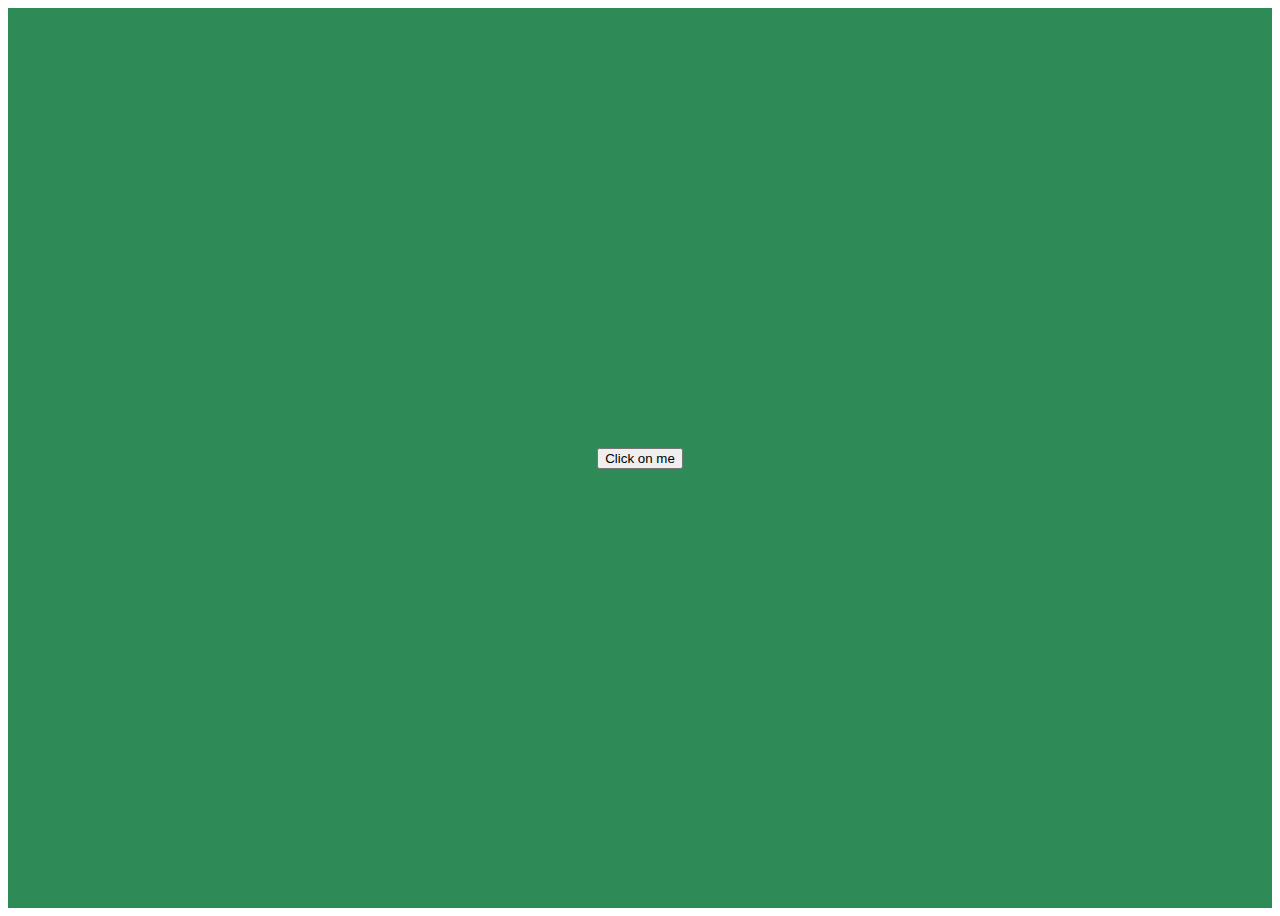
<file: day1/index.html>
<!DOCTYPE html>
<html lang="en">
  <head>
    <meta charset="UTF-8" />
    <meta name="viewport" content="width=device-width, initial-scale=1.0" />
    <title>Change color</title>
    <link rel="stylesheet" href="./index.css" />
  </head>
  <body>
    <div class="container" id="container">
      <button id="boton">Click on me</button>
    </div>
    <script>
      const boton = document.getElementById("boton");
      const colores = [
        "green",
        "blue",
        "yellow",
        "red",
        "seagreen",
        "pink",
        "tail",
      ];
      const contenedor = document.getElementById("container");

      boton.addEventListener("click", changeColor);

      function changeColor() {
        const color = parseInt(Math.random() * colores.length);
        contenedor.style.background = colores[color];

        //Asi funciona math random
        const luis = parseInt(Math.random() * (0, 10));
        console.log(luis);
      }
    </script>
  </body>
</html>
</file>
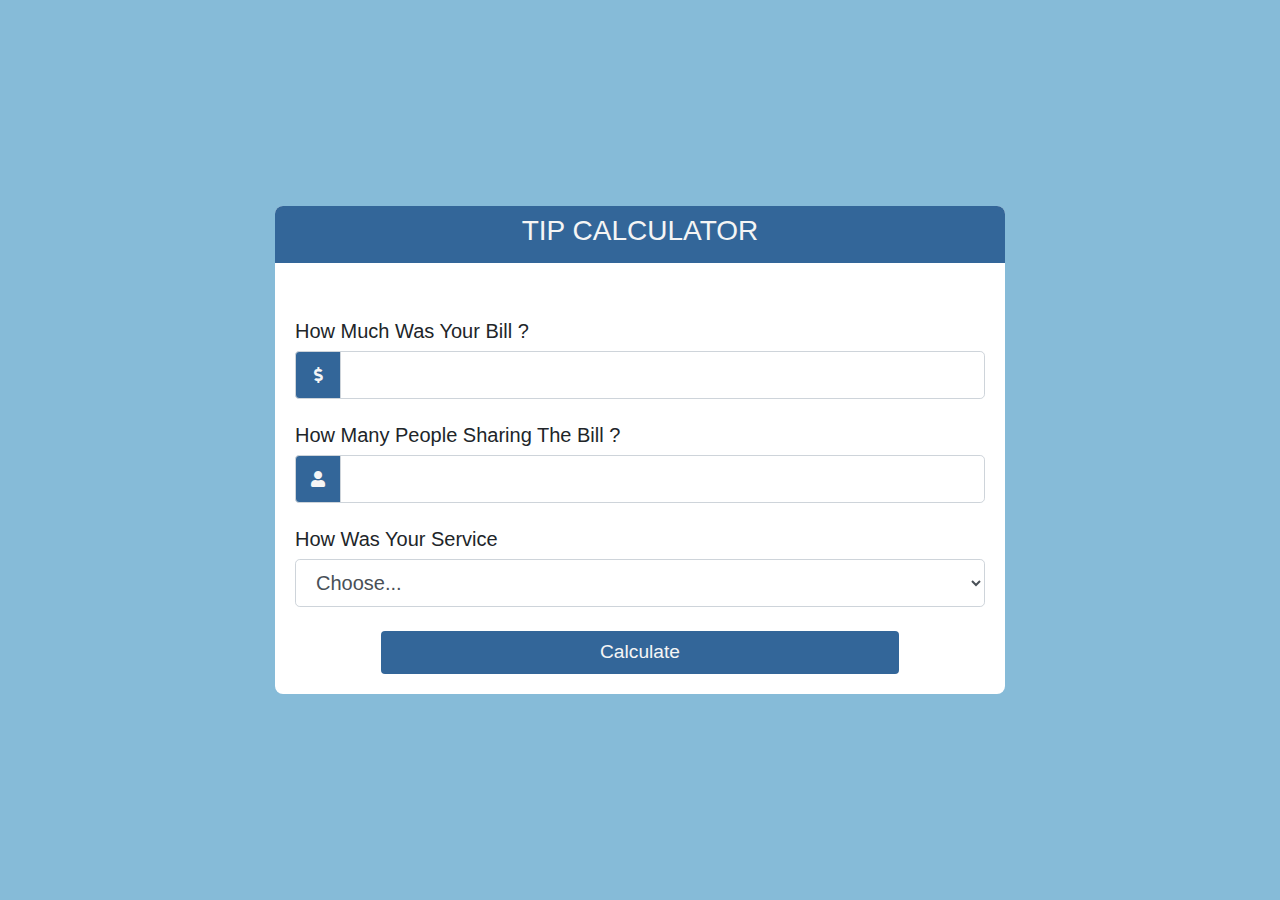
<file: day10/Tip-Form-JavaScript-Project-master/index.html>
<!DOCTYPE html>
<html lang="en">

<head>
 <meta charset="UTF-8">
 <meta name="viewport" content="width=device-width, initial-scale=1.0">
 <meta http-equiv="X-UA-Compatible" content="ie=edge">
 <!-- bootstrap css -->
 <link rel="stylesheet" href="./css/bootstrap.min.css">
 <!-- main css -->
 <link rel="stylesheet" href="./css/main.css">
 <!-- google fonts -->
 <link href="https://fonts.googleapis.com/css?family=Courgette" rel="stylesheet">

 <!-- font awesome -->
 <link rel="stylesheet" href="./css/all.css">
 <title>Background Image Project</title>
 <style>
 </style>
</head>

<body>

 <div class="container">
  <div class="row max-height align-items-center">
   <div class="col-10 mx-auto col-md-8">
    <div class="card">
     <div class="card-title p-2">
      <h3 class="text-uppercase text-center">tip calculator</h3>
     </div>
     <div class="card-body">
      <!-- end of  card title -->
      <div class="feedback text-center alert  text-capitalize p-1">
       your feedback
      </div>
      <form id='tip-form'>
       <!-- single input -->
       <div class="my-4">
        <h5 class="text-capitalize mb-2">how much was your bill ?</h5>
        <div class="input-group">
         <div class="input-group-prepend">
          <span class="input-group-text bill-icon"><i class="fas fa-dollar-sign fa-fw"></i></span>
         </div>
         <input type="number" class="form-control form-control-lg" id="input-bill" step=".01">
        </div>
       </div>
       <!-- end of single input -->
       <!-- single input -->
       <div class="my-4">
        <h5 class="text-capitalize mb-2">how many people sharing the bill ?</h5>
        <div class="input-group">
         <div class="input-group-prepend">
          <span class="input-group-text user-icon"><i class="fas fa-user fa-fw"></i></span>
         </div>
         <input type="number" class="form-control form-control-lg" id="input-users">
        </div>
       </div>
       <!-- end of single input -->
       <!-- single input -->
       <div class="my-4">

        <h5 class="text-capitalize mb-2">how was your service</h5>
        <div class="form-group">

         <select class="form-control form-control-lg text-capitalize" id="input-service">
          <option selected value="0">Choose...</option>

         </select>
        </div>

       </div>
       <!-- end of single input -->

       <input type="submit" class="d-block mx-auto text-capitalize btn submitBtn w-75" value="calculate">
      </form>
      <div class="loader text-center">
       <img src="img/Facebook-1s-200px.gif" alt="">
      </div>
      <!-- results -->
      <div class="results text-center my-3">
       <h3 class="text-capitalize">tip amount<span> $ </span><span id="tip-amount"></span></h3>
       <h3 class="text-capitalize">total amount<span> $ </span><span id="total-amount"></span></h3>
       <h3 class="text-capitalize">each person owes<span> $ </span><span id="person-amount"></span></h3>
      </div>
     </div>
     <!--  -->
    </div>
   </div>
  </div>
 </div>






 <!-- jquery -->
 <script src="./js/jquery-3.3.1.min.js"></script>
 <!-- bootstrap js -->
 <script src="./js/bootstrap.bundle.min.js"></script>
 <!-- script js -->
 <script src="./js/app.js"></script>
</body>

</html>
</file>
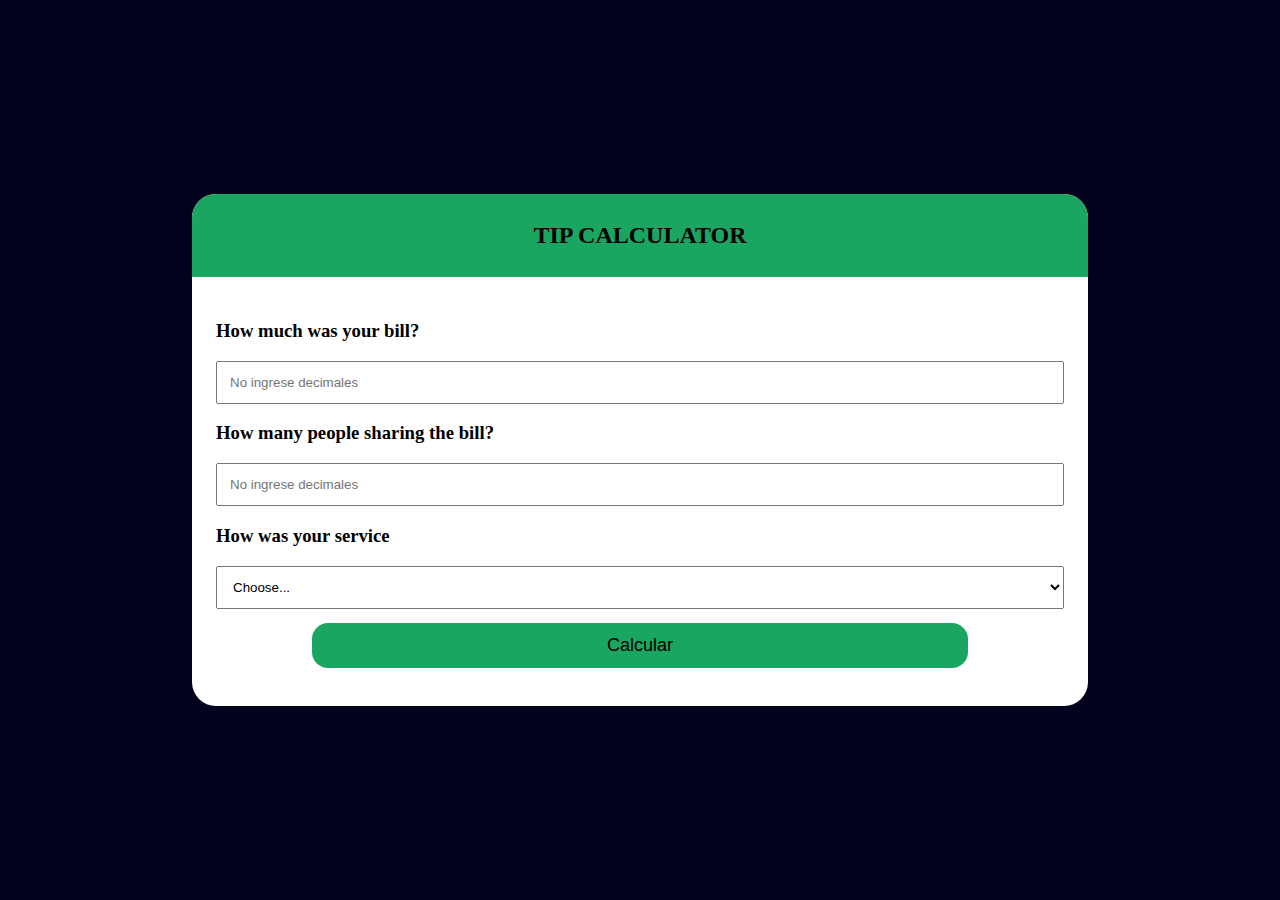
<file: day10/tip-form-project-personal/index.html>
<!DOCTYPE html>
<html lang="en">
  <head>
    <meta charset="UTF-8" />
    <meta name="viewport" content="width=device-width, initial-scale=1.0" />
    <title>Document</title>
    <link rel="stylesheet" href="./css/styles.css" />
  </head>
  <body>
    <div class="container">
      <div class="container__box">
        <div class="box">
          <div class="box-title">
            <h2>TIP CALCULATOR</h2>
          </div>
          <form action="" class="form-father">
            <div class="howMuch">
              <h3>How much was your bill?</h3>
              <div>
                <input
                  id="howMuchNumber"
                  type="number"
                  placeholder="No ingrese decimales"
                />
              </div>
            </div>
            <div class="howMany">
              <h3>How many people sharing the bill?</h3>
              <div>
                <input
                  id="howManyNumber"
                  type="number"
                  placeholder="No ingrese decimales"
                />
              </div>
            </div>
            <div class="tip">
              <h3>How was your service</h3>
              <div>
                <select name="" id="select">
                  <option selected value="0">Choose...</option>
                  <option value="1" id="great">Great - 20%</option>
                  <option value="2" id="goodd">Good - 10%</option>
                  <option value="3" id="bad">Bad - 2%</option>
                </select>
              </div>
            </div>
            <div class="boton">
              <input type="submit" class="btn" value="Calcular" id="calcular" />
            </div>
            <div class="img-container">
              <img src="./img/Facebook-1s-200px.gif" alt="" />
            </div>
            <div class="tip-result">
              <h3>Tip Amount $ <span id="tip-amount">10</span></h3>
              <h3>Total Amount $ <span id="total-amount">20</span></h3>
              <h3>
                Each person owes $ <span id="each-person-amount">10</span>
              </h3>
            </div>
          </form>
        </div>
      </div>
    </div>
    <script src="./js/index.js"></script>
  </body>
</html>
</file>
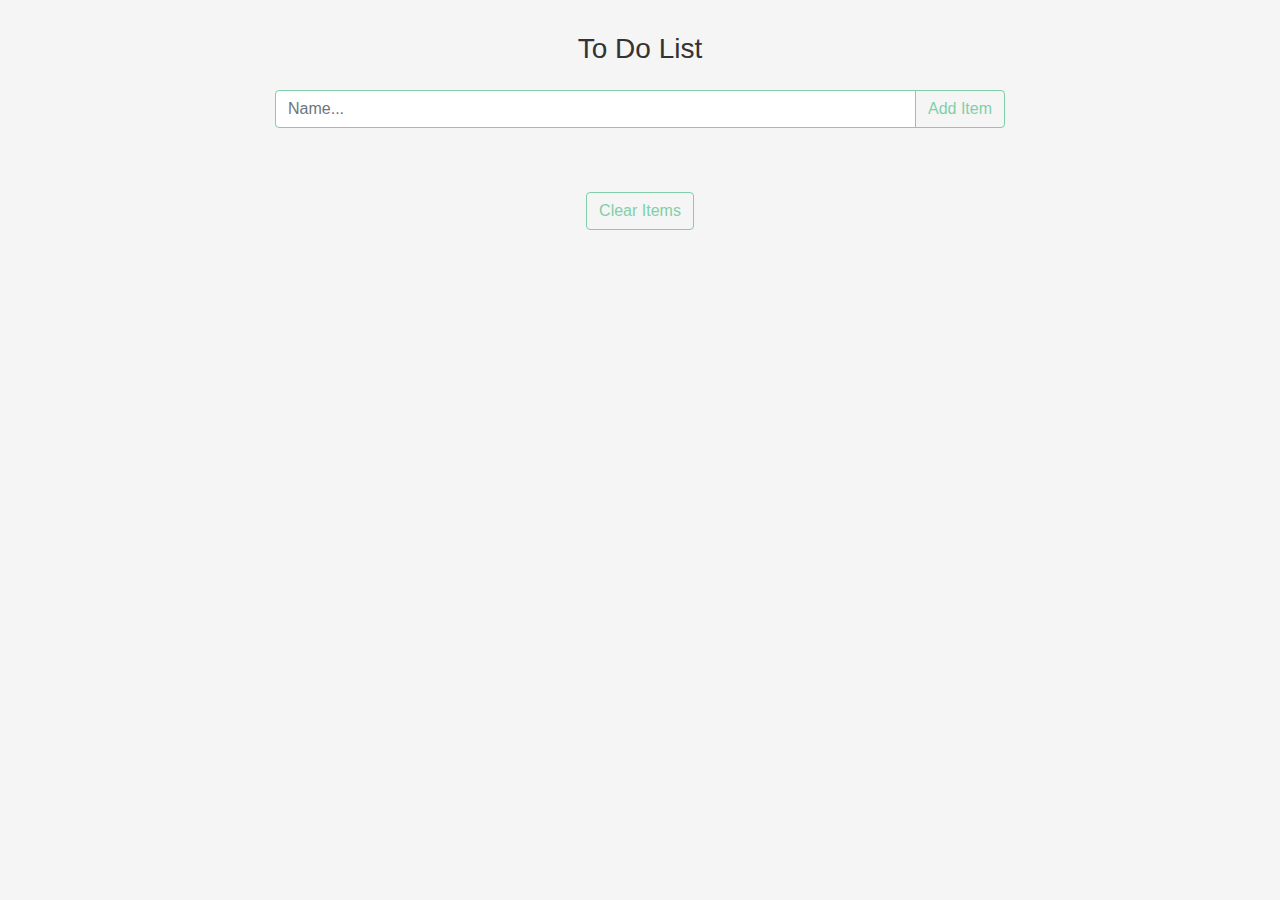
<file: day11/master-code/index.html>
<!DOCTYPE html>
<html lang="en">

<head>
 <meta charset="UTF-8">
 <meta name="viewport" content="width=device-width, initial-scale=1.0">
 <meta http-equiv="X-UA-Compatible" content="ie=edge">
 <!-- bootstrap css -->
 <link rel="stylesheet" href="css/bootstrap.min.css">
 <!-- main css -->
 <link rel="stylesheet" href="css/main.css">
 <!-- google fonts -->
 <link href="https://fonts.googleapis.com/css?family=Courgette" rel="stylesheet">

 <!-- font awesome -->
 <link rel="stylesheet" href="css/all.css">
 <title>Grocery Item</title>
 <style>
 </style>
</head>

<body>
 <div class="container">
  <div class="row">
   <div class="col mx-auto col-md-8 mt-3 text-center">
    <div class="alert text-capitalize feedback">
     write value for item
    </div>
    <!-- form -->
    <form id="itemForm" class="my-3">
     <h3 class="text-capitalize mb-4">to do list</h3>
     <div class="input-group">
      <input type="text" class="form-control text-capitalize" id="itemInput" placeholder="name...">
      <div class="input-group-append">
       <button class="btn btn-green text-capitalize" type="submit">add item</button>
      </div>
     </div>
    </form>
    <div class="item-container">
     <!-- end of form  -->
     <div class="item-list my-5">
      <!-- single item -->
      <!-- <div class="item my-3">
      <h5 class="item-name text-capitalize">laundry</h5>
      <div class="item-icons">
       <a href="#" class="complete-item mx-2 item-icon"><i class="far fa-check-circle"></i></a>
       <a href="#" class="edit-item mx-2 item-icon"><i class="far fa-edit"></i></a>
       <a href="#" class="delete-item item-icon"><i class="far fa-times-circle"></i></a>
      </div>
     </div> -->
      <!-- end of single item -->
     </div>
     <button type="button" class="btn btn-green my-3 text-capitalize" id="clear-list">clear items</button>
    </div>
   </div>
  </div>
 </div>




 <!-- jquery -->
 <script src="js/jquery-3.3.1.min.js"></script>
 <!-- bootstrap js -->
 <script src="js/bootstrap.bundle.min.js"></script>
 <!-- script js -->
 <script src="js/app.js"></script>
</body>

</html>
</file>
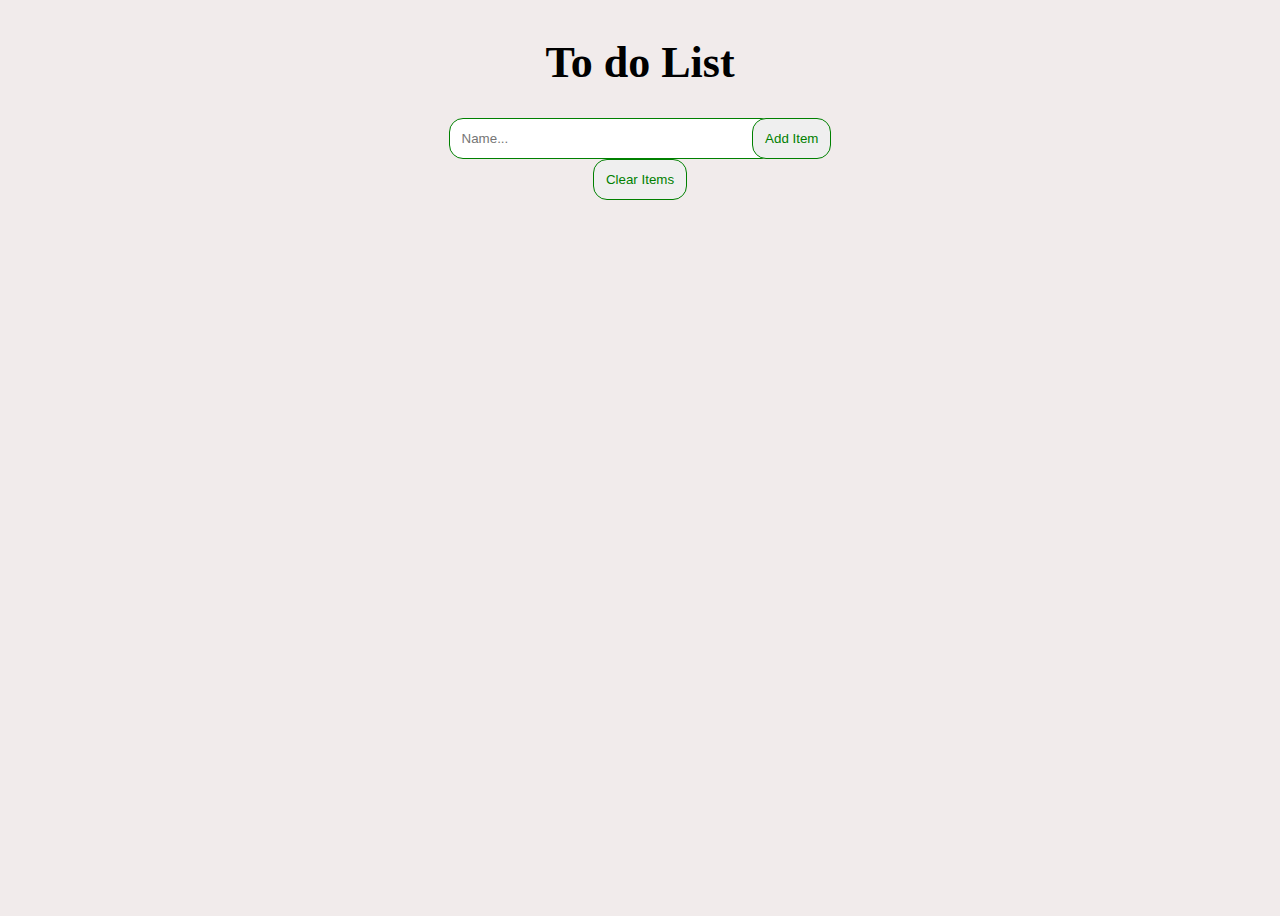
<file: day11/toDoList/index.html>
<!DOCTYPE html>
<html lang="en">
  <head>
    <meta charset="UTF-8" />
    <meta name="viewport" content="width=device-width, initial-scale=1.0" />
    <title>To do List</title>
    <link rel="stylesheet" href="styles.css" />
  </head>
  <body>
    <div class="todo__list">
      <div class="success"><h2>Item borrado</h2></div>
      <div>
        <h1>To do List</h1>
        <form id="form">
          <input id="tareaName" type="text" placeholder="Name..." />
          <button id="btnAdd" type="submit" class="btn add-item-btn">
            Add Item
          </button>
        </form>
      </div>
      <div id="listContainer" class="list__add-container">
        <!-- <div class="item-box">
          <h3 class="item-title">Aqui van las tareas</h3>
          <div>
            <a href="#" class="tachar">tachar</a>
            <a href="#" class="editar">editar</a>
            <a href="#" class="eliminar">eliminar</a>
          </div>
        </div> -->
      </div>
      <div class="alerta"><h2>Edita un valor a la vez</h2></div>
      <button class="btn btnDelete" type="submit">Clear Items</button>
    </div>
    <script src="index.js"></script>
  </body>
</html>
</file>
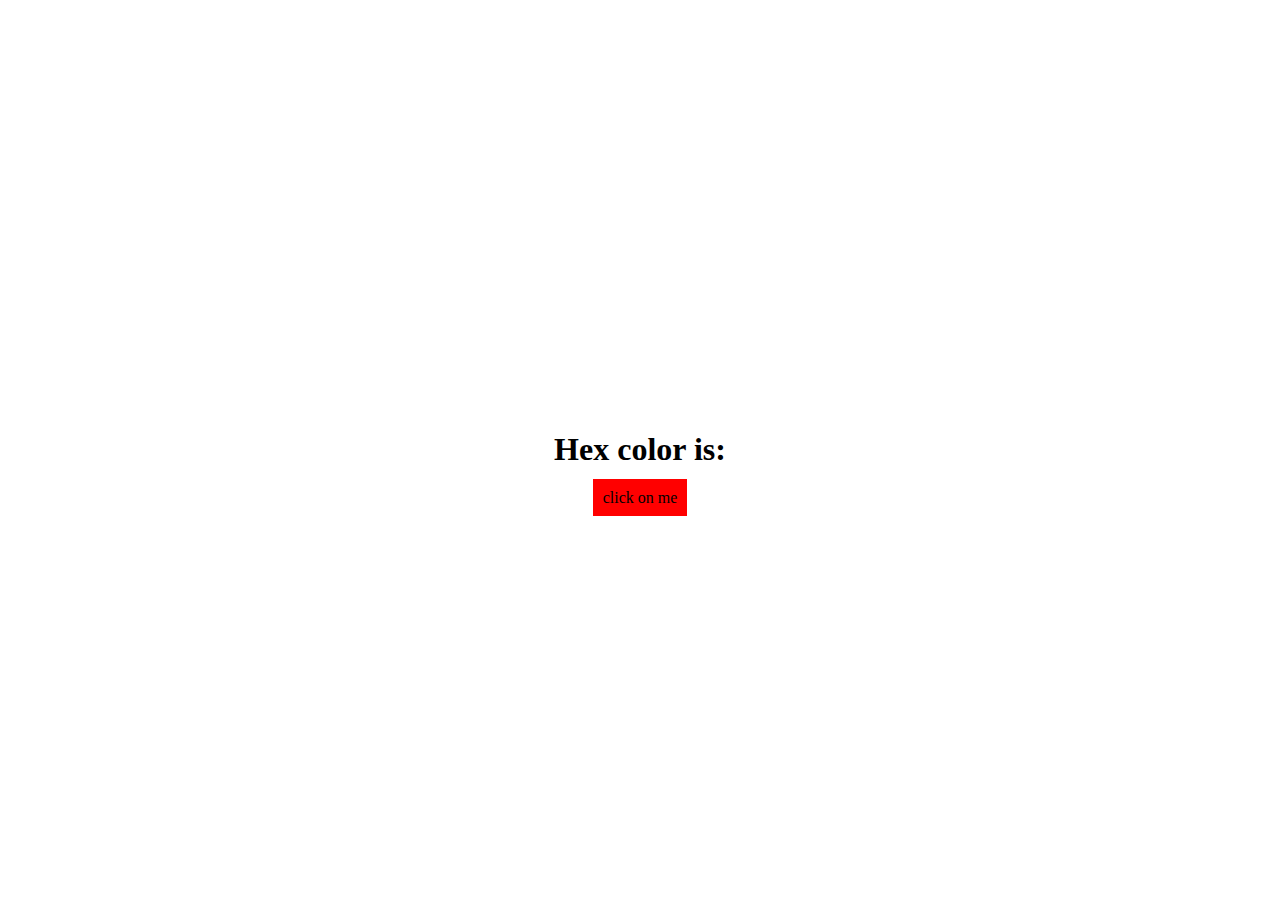
<file: day2/hex-change-background/index.html>
<!DOCTYPE html>
<html lang="en">
  <head>
    <meta charset="UTF-8" />
    <meta name="viewport" content="width=device-width, initial-scale=1.0" />
    <title>Document</title>
    <style>
      body {
        height: 100vh;
        display: flex;
        align-items: center;
        justify-content: center;
      }

      .container {
        text-align: center;
      }

      .container a {
        background: red;
        padding: 10px;
        color: black;
        text-decoration: none;
      }
    </style>
  </head>
  <body>
    <div class="container">
      <h1>Hex color is: <span id="hex-value"></span></h1>
      <a id="boton" href="#">click on me</a>
    </div>
    <script>
      const boton = document.getElementById("boton");
      const body = document.querySelector("body");
      const hexValues = [
        0,
        1,
        2,
        3,
        4,
        5,
        6,
        7,
        8,
        9,
        "A",
        "B",
        "C",
        "D",
        "E",
        "F",
      ];

      const value = document.querySelector("#hex-value");

      boton.addEventListener("click", changeHex);

      function changeHex() {
        let hex = "#";

        for (let i = 0; i < 6; i++) {
          var index = parseInt(Math.random() * hexValues.length);
          console.log(index);
          hex += hexValues[index];
        }

        value.innerHTML = hex;
        body.style.background = hex;
      }
    </script>
  </body>
</html>
</file>
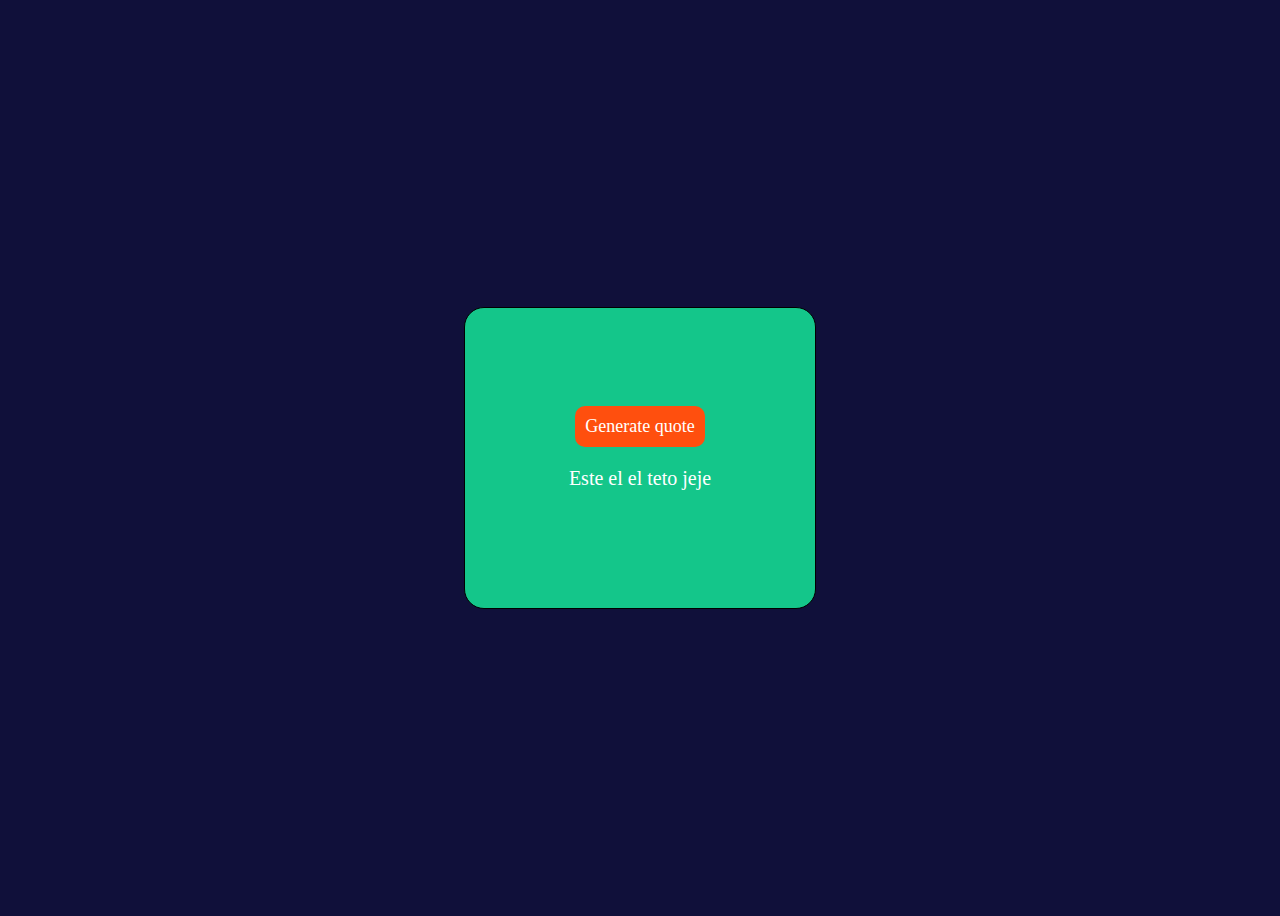
<file: day3/random-quotes/index.html>
<!DOCTYPE html>
<html lang="en">
  <head>
    <meta charset="UTF-8" />
    <meta name="viewport" content="width=device-width, initial-scale=1.0" />
    <title>Frases random</title>
  </head>
  <style>
    body {
      display: flex;
      height: 100vh;
      align-items: center;
      justify-content: center;
      background: rgb(16, 16, 58);
    }

    .container {
      width: 350px;
      height: 300px;
      border: 1px solid black;
      background: #14c68a;
      display: flex;
      align-items: center;
      justify-content: center;
      border-radius: 20px;
    }
    .box {
      text-align: center;
      padding: 15px;
    }
    button {
      padding: 10px;
      border-radius: 10px;
      border: none;
      background: #ff4f0e;
      color: white;
      font-family: ink free;
      font-size: 18px;
      outline: none;
    }

    p {
      color: white;
      font-size: 20px;
    }
  </style>
  <body>
    <div class="container">
      <div class="box">
        <button>Generate quote</button>
        <p id="texto">Este el el teto jeje</p>
      </div>
    </div>
    <script>
      const boton = document.querySelector("button");
      const texto = document.getElementById("texto");

      const frase1 = "La vida es una sola y hay que disfrutarla";
      const frase2 = "La inspiracion surge a partir de los mas bonitos actos";
      const frase3 = "Cuando estes en odio necesidad y odio quedan unidos";
      const frase4 = "Pues esto es un lorem5 insuot eie weiwhe ";

      const frases = [frase1, frase2, frase3, frase4];

      boton.addEventListener("click", generateQuotes);

      function generateQuotes() {
        const index = Math.floor(Math.random() * frases.length);
        const posicion = frases[index];
        texto.innerHTML = posicion;
      }
    </script>
  </body>
</html>
</file>
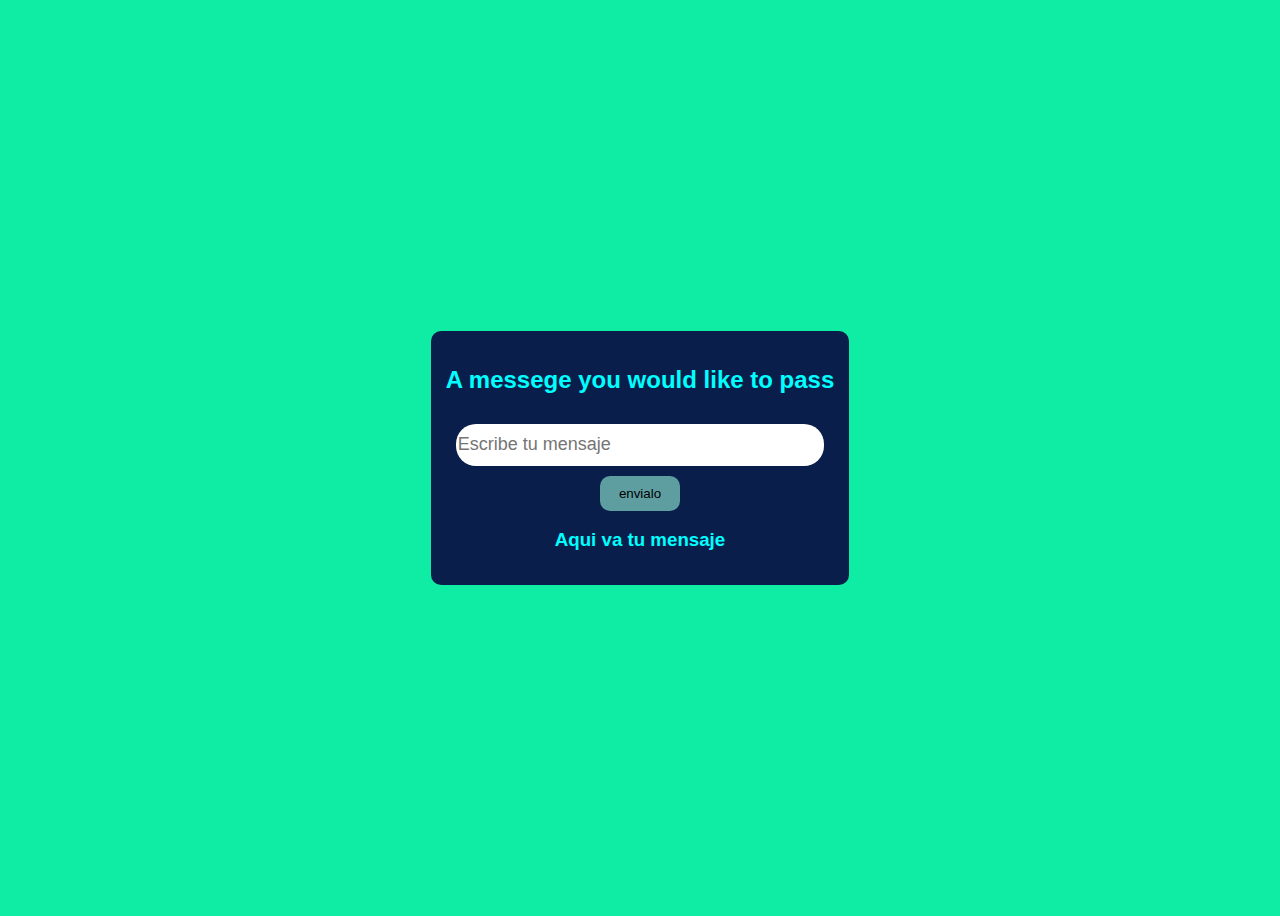
<file: day4/pass-the-message/index.html>
<!DOCTYPE html>
<html lang="en">
<head>
  <meta charset="UTF-8">
  <meta name="viewport" content="width=device-width, initial-scale=1.0">
  <title>Pass the message</title>
</head>
<style>
  body{
    display: flex;
    align-items: center;
    background-color: rgb(15, 236, 163);
    justify-content: center;
    height: 100vh;
    color: aqua;
    font-family: arial;
  }

  .container{
    text-align: center;
    background: rgb(9, 30, 75);
    padding: 15px;
    border-radius: 10px;
  }

  form{
    display: grid;
  }

  #text{
    height: 40px;
    border-radius: 20px;
    border: none;
    font-size: 18px;
    margin: 10px;
    outline: none;
  }
  #boton{
    width: 80px;
    margin: 0 auto;
    border-radius: 10px;
    border: none;
    height: 35px;
    background: cadetblue;
    cursor: pointer;
    outline: none;
  }


  .alert{
    display: none;
    background: red;
  }


  .yellow{ 
    display: block;
  }



</style>
<body>
  <div class="container">
    <h2>A messege you would like to pass</h2>
    <form id="message-form">
      <input type="text" placeholder="Escribe tu mensaje" id="text">
      <input type="submit" value="envialo" id="boton">
    </form>
    <h2 class="alert">Esta es una alerta</h2>
    <h3 id="message">Aqui va tu mensaje</h3>
    </form>
  </div>
  <script>

    const text = document.getElementById("text");
    const btn = document.getElementById("boton");
    const message = document.getElementById("message");
    const form = document.getElementById("message-form");
    const alert = document.querySelector(".alert")

    form.addEventListener("submit", function(e) {
      e.preventDefault();

      if(text.value === ""){
        alert.classList.add("yellow");
        setTimeout(() => {
          alert.classList.remove("yellow")
        }, 2000)
      }else{
        message.innerHTML = text.value
        text.value = ""
      }
    });

  </script>
</body>
</html>
</file>
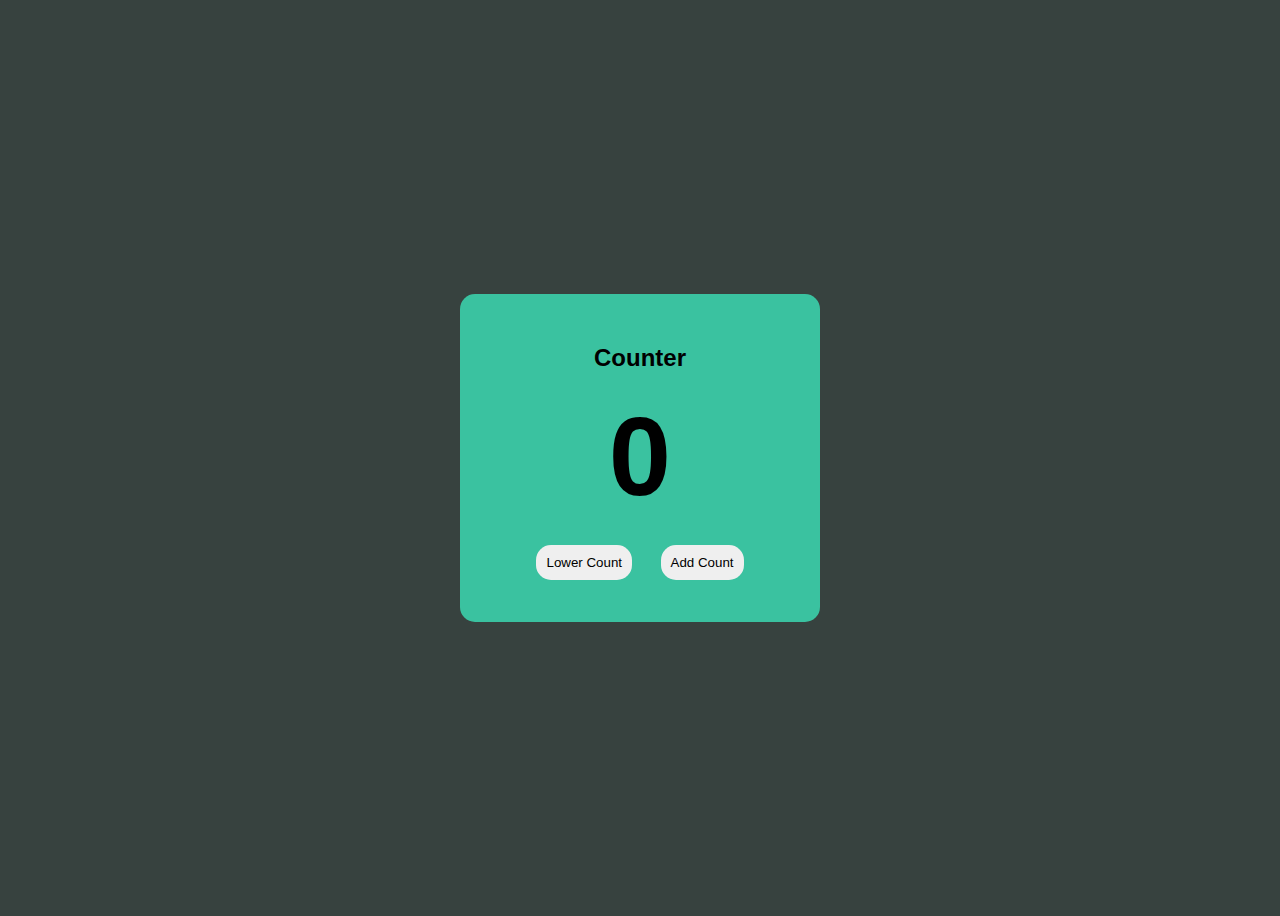
<file: day5/counter/index.html>
<!DOCTYPE html>
<html lang="en">
  <head>
    <meta charset="UTF-8" />
    <meta name="viewport" content="width=device-width, initial-scale=1.0" />
    <title>Counter</title>
  </head>
  <style>
    body {
      height: 100vh;
      background: rgb(55, 66, 63);
      justify-content: center;
      display: flex;
      align-items: center;
      font-family: Arial, Helvetica, sans-serif;
    }

    .container {
      background: rgb(58, 194, 160);
      width: 300px;
      text-align: center;
      padding: 30px;
      border-radius: 15px;
    }

    .text-container {
      text-align: center;
    }

    button {
      padding: 10px;
      border-radius: 15px;
      border: none;
      outline: none;
      margin: 12px;
    }

    #number {
      font-size: 112px;
      margin: 12px;
    }

    .sube {
      color: #05ae47;
    }

    .baja {
      color: #df5050;
    }

    .neutro {
      color: blue;
    }
  </style>
  <body>
    <div class="container">
      <div class="text-container">
        <h2>Counter</h2>
        <h1 id="number">0</h1>
      </div>
      <div class="btn_container">
        <button id="lower">Lower Count</button>
        <button id="add">Add Count</button>
      </div>
    </div>
    <script>
      const number = document.getElementById("number");
      const btnLower = document.getElementById("lower");
      const btnAdd = document.getElementById("add");
      let counter = 0;

      btnAdd.addEventListener("click", () => {
        let count = counter++;

        if (count > 0) {
          number.classList.add("sube");
          number.classList.remove("baja");
        }
        number.innerHTML = count;
      });

      btnLower.addEventListener("click", () => {
        let count = counter--;

        if (count < 0) {
          number.classList.add("baja");
          number.classList.remove("sube");
        }
        number.innerHTML = count;
      });
    </script>
  </body>
</html>
</file>
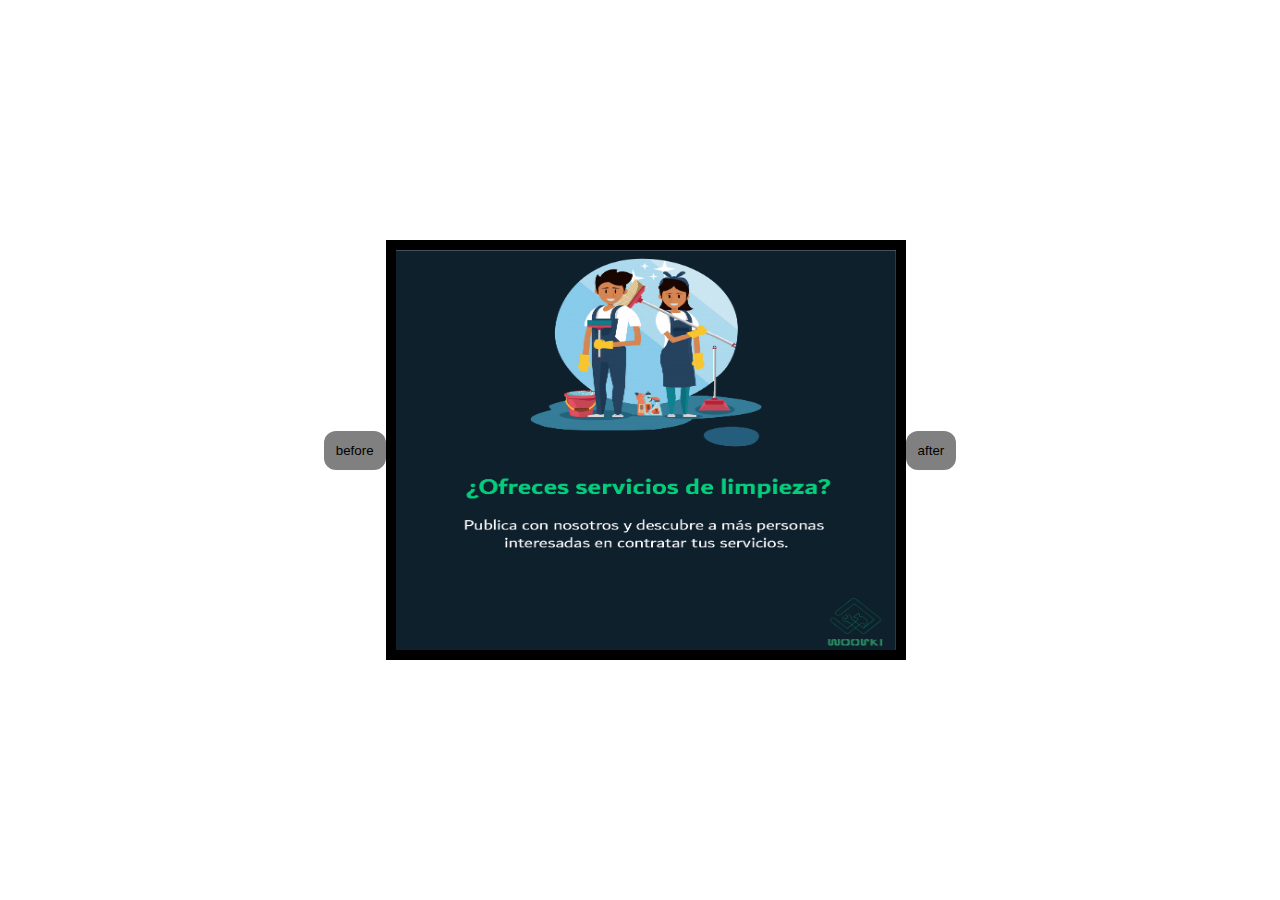
<file: day6/backgound-image-slyder/index.html>
<!DOCTYPE html>
<html lang="en">
  <head>
    <meta charset="UTF-8" />
    <meta name="viewport" content="width=device-width, initial-scale=1.0" />
    <title>Background image slyder</title>
  </head>
  <style>
    body {
      margin: 0;
      height: 100vh;
      display: flex;
      align-items: center;
      justify-content: center;
    }
    main {
      display: flex;
      align-items: center;
      justify-content: center;
    }

    img {
      width: 500px;
      height: 400px;
      border: 10px solid black;
    }

    .img-cool {
      animation-name: muevete;
      animation-duration: 1s;
    }

    @keyframes muevete {
      0% {
        transform: translateY(-500px);
      }
      100% {
        transform: translateY(0);
      }
    }

    .btn {
      padding: 12px;
      background: grey;
      border: none;
      outline: none;
      border-radius: 12px;
      cursor: pointer;
    }
  </style>
  <body>
    <main>
      <button id="before" class="btn btn-before">before</button>
      <img id="imgContainer" class="" src="./images/imagen4.png" alt="" />
      <button id="after" class="btn btn-after">after</button>
    </main>
    <script>
      const imgContainer = document.getElementById("imgContainer");
      const btnAfter = document.getElementById("after");
      const btnBefore = document.getElementById("before");

      const imagen1 = "./images/imagen1.png";
      const imagen2 = "./images/imagen2.png";
      const imagen3 = "./images/imagen3.png";
      const imagen4 = "./images/imagen4.png";

      const imagenes = [imagen1, imagen2, imagen3, imagen4];
      let count = 0;

      btnAfter.addEventListener("click", () => {
        if (btnAfter.classList.contains("btn-after")) {
          count++;

          if (count >= imagenes.length) {
            count = 0;
          }
        }
        imgContainer.setAttribute("src", imagenes[count]);
        imgContainer.classList.add("img-cool");
      });

      btnBefore.addEventListener("click", () => {
        if (btnBefore.classList.contains("btn-before")) {
          count--;

          if (count < 0) {
            count = imagenes.length - 1;
          }
        }
        imgContainer.setAttribute("src", imagenes[count]);
      });
    </script>
  </body>
</html>
</file>
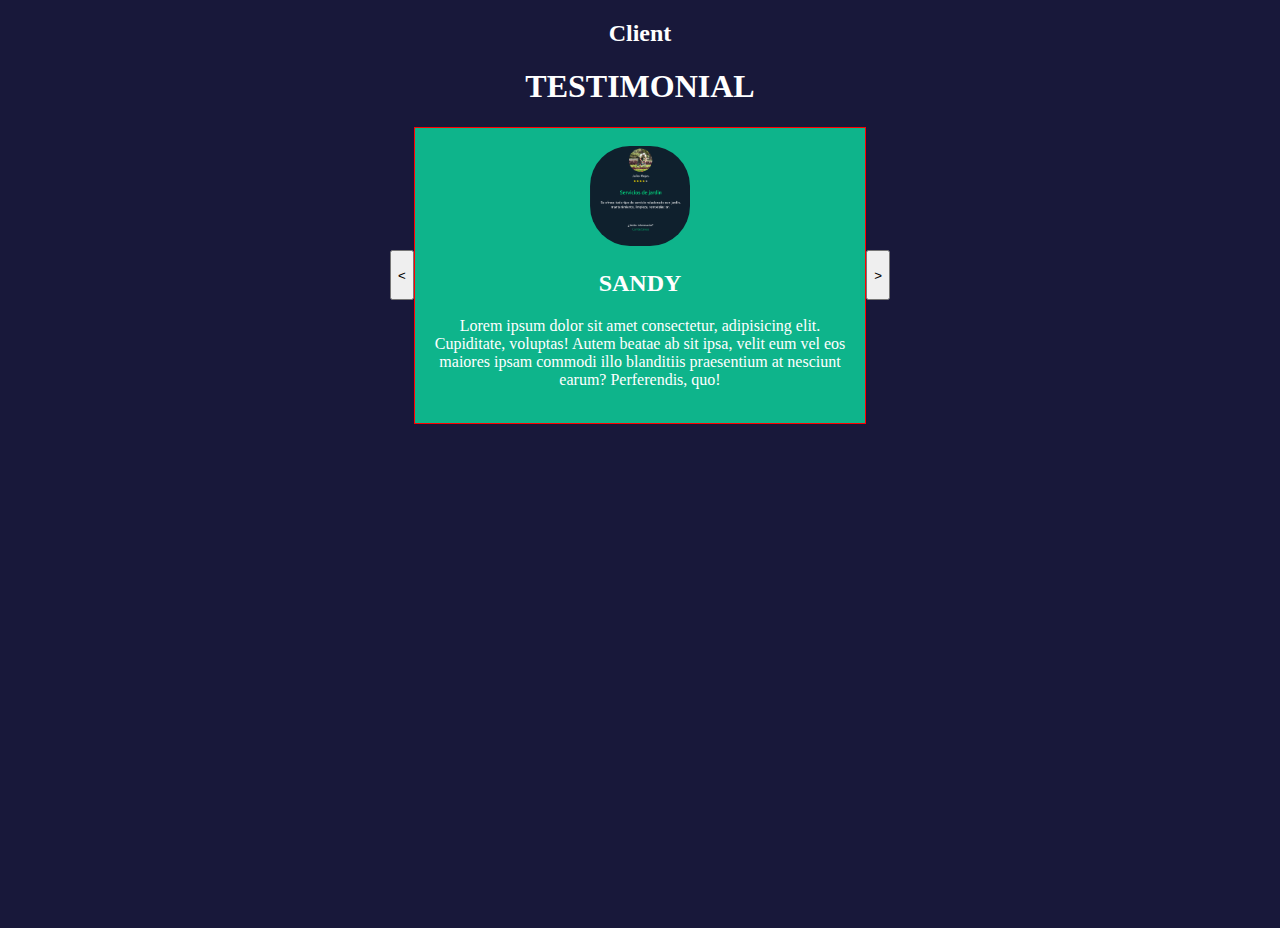
<file: day7/testimonial-project/index.html>
<!DOCTYPE html>
<html lang="en">
  <head>
    <meta charset="UTF-8" />
    <meta name="viewport" content="width=device-width, initial-scale=1.0" />
    <title>Testimonials project</title>
  </head>
  <style>
    body {
      background-color: rgb(24, 24, 58);
      height: 100vh;
      color: white;
      text-align: center;
    }

    .box-father {
      display: flex;
      margin: 0 auto;
      align-items: center;
      width: 500px;
    }

    .box {
      border: 1px solid red;
      background: rgb(14, 180, 139);
      padding: 18px;
      width: 500px;
    }

    .custom {
      animation-name: cool;
      animation-duration: 1s;
    }

    .custom1 {
      animation: cool 1s;
    }

    @keyframes cool {
      0% {
        opacity: 0;
      }
      50% {
        opacity: 0.5;
      }
      100% {
        opacity: 1;
      }
    }

    img {
      border-radius: 40px;
    }
    .btn {
      height: 50px;
    }
  </style>
  <body>
    <h2>Client</h2>
    <h1>TESTIMONIAL</h1>
    <div class="box-father">
      <button id="before" class="btn"><</button>
      <div class="box" id="cajita">
        <div class="person">
          <img
            class="imagen"
            width="100px"
            height="100px"
            id="avatar"
            src="images/imagen2.png"
            alt=""
          />
          <h2 id="avatarName">SANDY</h2>
        </div>
        <div>
          <p id="testimonial">
            Lorem ipsum dolor sit amet consectetur, adipisicing elit.
            Cupiditate, voluptas! Autem beatae ab sit ipsa, velit eum vel eos
            maiores ipsam commodi illo blanditiis praesentium at nesciunt earum?
            Perferendis, quo!
          </p>
        </div>
      </div>
      <button id="after" class="btn">></button>
    </div>
    <script>
      const imagen = document.getElementById("avatar");
      const nombre = document.getElementById("avatarName");
      const testimonio = document.getElementById("testimonial");
      const btnBefore = document.getElementById("before");
      const btnAfter = document.getElementById("after");
      const cajita = document.getElementById("cajita");
      let counter = 0;

      const personas = [
        {
          avatarImage: "./images/imagen1.png",
          avatarName: "andres",
          avatarTestimonial: "lorem insut de tal",
        },
        {
          avatarImage: "./images/imagen2.png",
          avatarName: "juan",
          avatarTestimonial: "Hola soy juan y pienso que tal",
        },
        {
          avatarImage: "./images/imagen3.png",
          avatarName: "pedro",
          avatarTestimonial: "yo soy pedro y pienso esto",
        },
      ];

      btnAfter.addEventListener("click", () => {
        if (counter >= 0) {
          counter++;
          if (counter >= personas.length) {
            counter = 0;
          }
        }

        cajita.classList.add("custom");

        if (cajita.classList.contains("custom")) {
          cajita.classList.add("customsito");
        }
        console.log(counter);
        const nombresito = personas[counter].avatarName;
        const testimonsito = personas[counter].avatarTestimonial;
        const imagensita = personas[counter].avatarImage;

        testimonio.textContent = testimonsito;
        nombre.textContent = nombresito;
        imagen.setAttribute("src", imagensita);
      });

      btnBefore.addEventListener("click", () => {
        if (counter >= 0) {
          counter--;
          if (counter < 0) {
            counter = personas.length - 1;
          }
        }

        console.log(counter);
        const nombresito = personas[counter].avatarName;
        const testimonsito = personas[counter].avatarTestimonial;
        const imagensita = personas[counter].avatarImage;

        testimonio.textContent = testimonsito;
        nombre.textContent = nombresito;
        imagen.setAttribute("src", imagensita);
      });
    </script>
  </body>
</html>
</file>
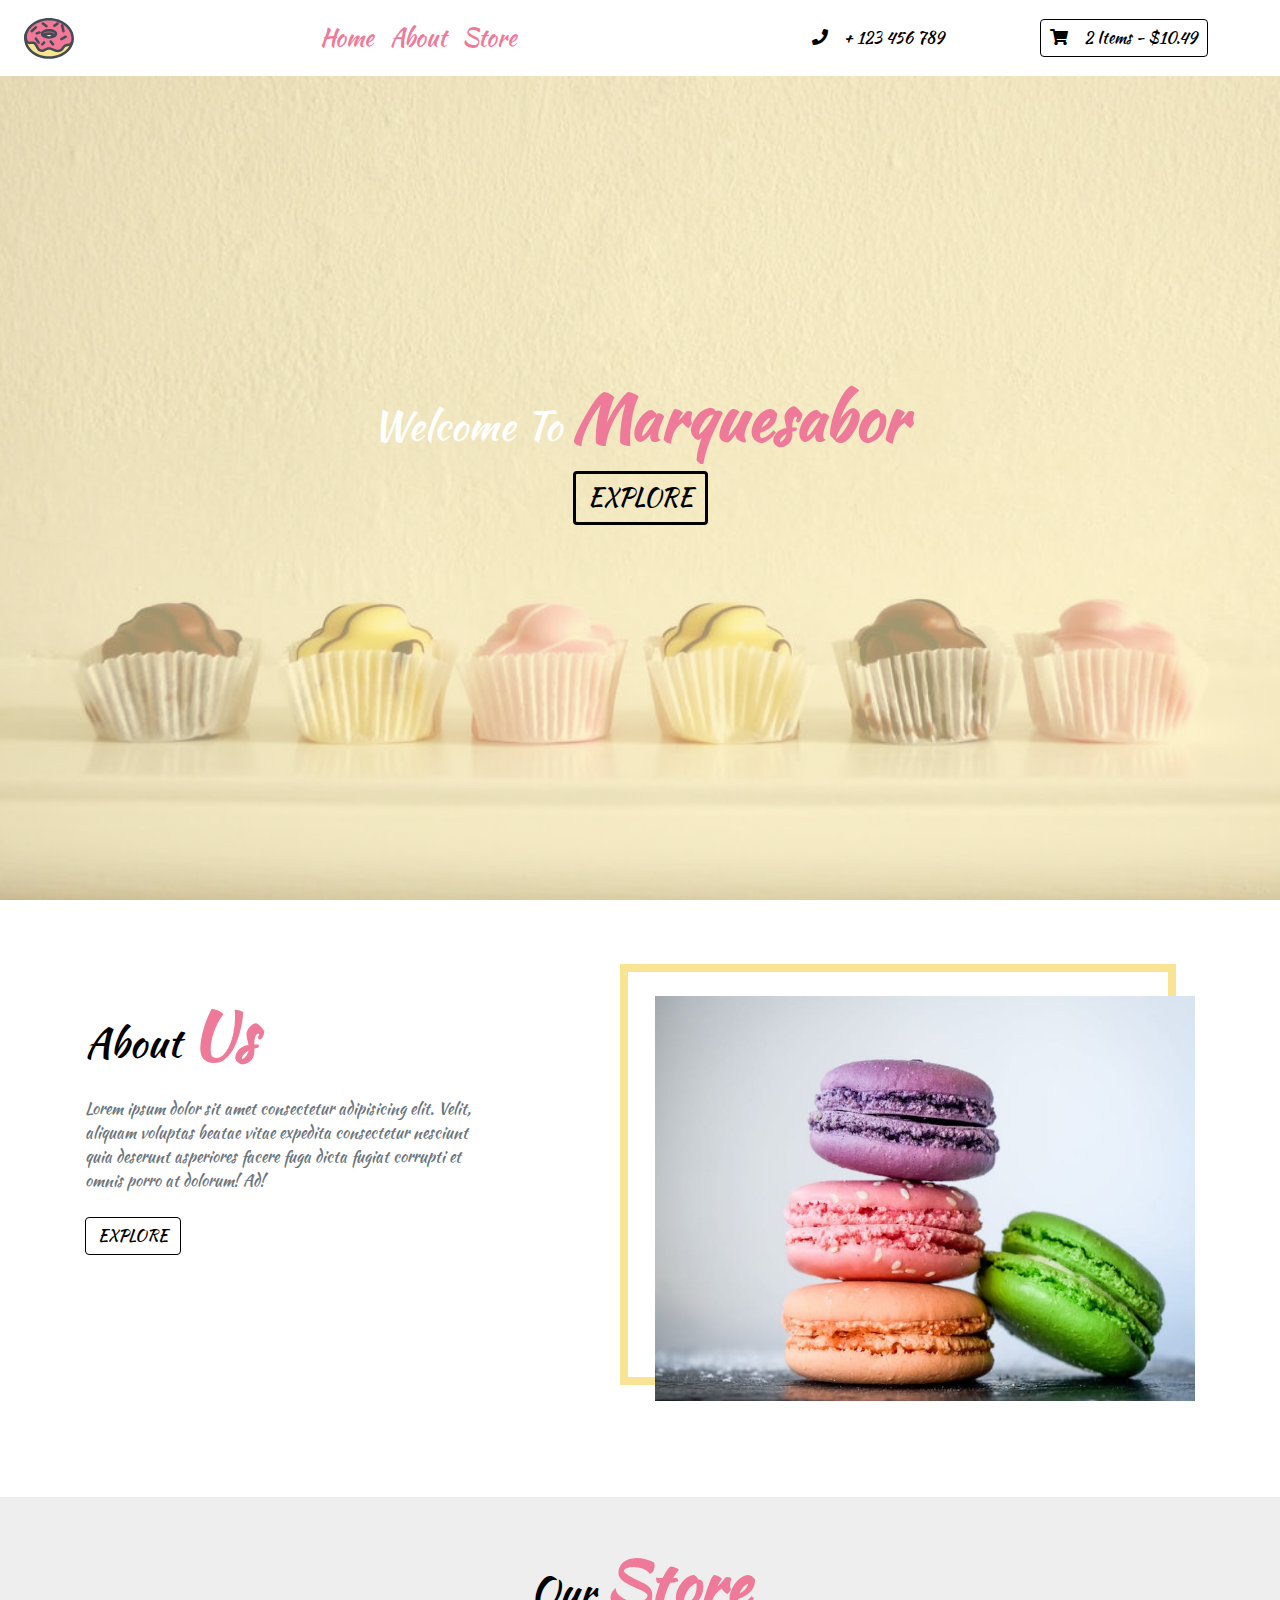
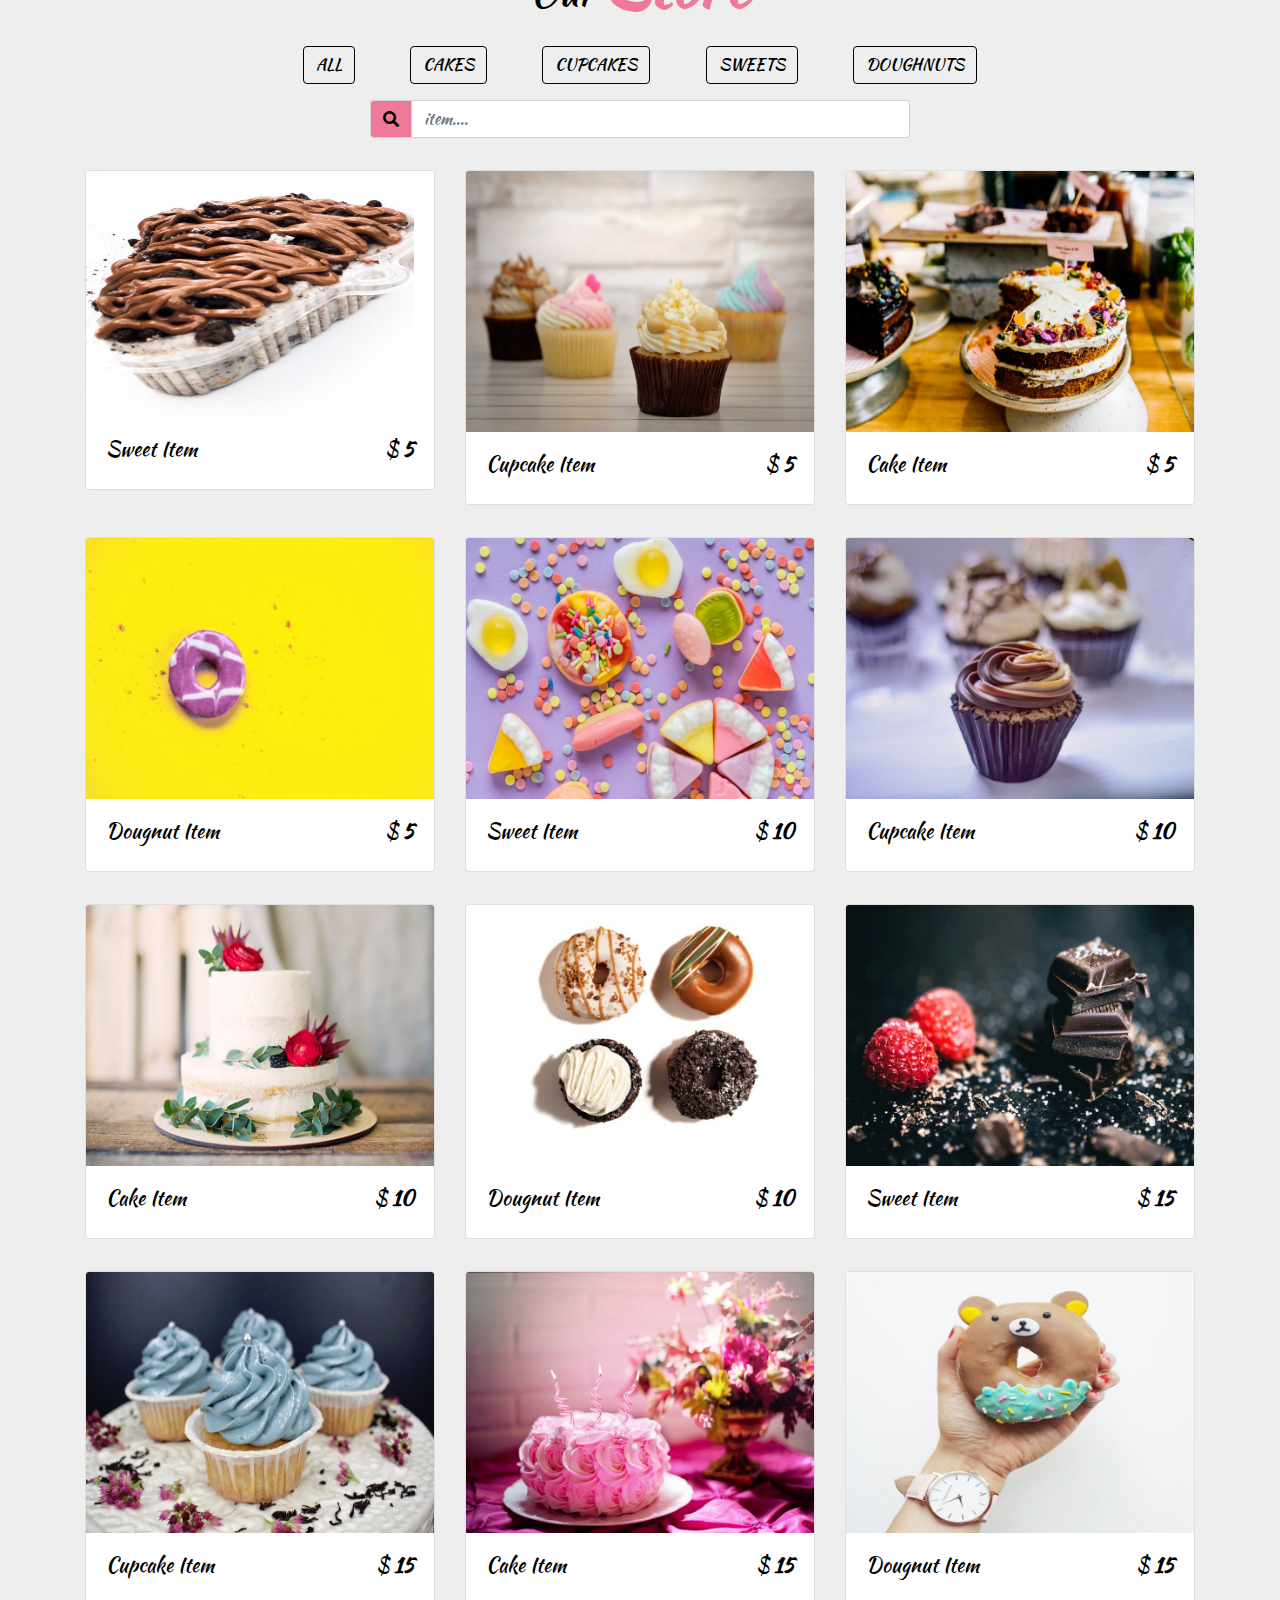
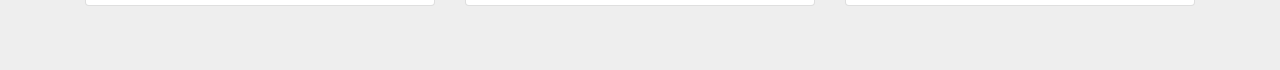
<file: day8/tienda/Filter-Project-master/index.html>
<!DOCTYPE html>
<html lang="en">

<head>
  <meta charset="UTF-8">
  <meta name="viewport" content="width=device-width, initial-scale=1.0">
  <meta http-equiv="X-UA-Compatible" content="ie=edge">
  <!-- bootstrap css -->
  <link rel="stylesheet" href="css/bootstrap.min.css">
  <!-- main css -->
  <link rel="stylesheet" href="css/style.css">

  <!-- font awesome -->
  <link rel="stylesheet" href="css/all.css">
  <title>Starter Template</title>
  <style>
  </style>
</head>

<body>
  <!-- header -->
  <header>
    <!-- navbar  -->
    <!-- 
https://www.iconfinder.com/icons/2427887/dessert_donut_doughnut_fat_sweets_icon
Creative Commons (Attribution 3.0 Unported);
https://www.iconfinder.com/korawan_m
     -->
    <nav class="navbar navbar-expand-lg px-4">
      <a class="navbar-brand" href="#"><img src="img/logo.svg" alt=""></a>
      <button class="navbar-toggler" type="button" data-toggle="collapse" data-target="#myNav">
        <span class="toggler-icon"><i class="fas fa-bars"></i></span>
      </button>
      <div class="collapse navbar-collapse" id="myNav">
        <ul class="navbar-nav mx-auto text-capitalize">
          <li class="nav-item active">
            <a class="nav-link" href="#">home</a>
          </li>
          <li class="nav-item">
            <a class="nav-link " href="#">about</a>
          </li>
          <li class="nav-item">
            <a class="nav-link" href="#">store</a>
          </li>
        </ul>
        <div class="nav-info-items d-none d-lg-flex ">
          <!-- single info -->
          <div class="nav-info align-items-center d-flex justify-content-between mx-lg-5">
            <span class="info-icon mx-lg-3"><i class="fas fa-phone"></i></span>
            <p class="mb-0">+ 123 456 789</p>
          </div>
          <!-- end of single info -->
          <!-- single info -->
          <div id="cart-info" class="nav-info align-items-center cart-info d-flex justify-content-between mx-lg-5">
            <span class="cart-info__icon mr-lg-3"><i class="fas fa-shopping-cart"></i></span>
            <p class="mb-0 text-capitalize"><span id="item-count">2 </span> items - $<span class="item-total">10.49</span></p>
          </div>
          <!-- end of single info -->
        </div>
      </div>
    </nav>
    <!-- end of nav -->
    <!-- banner  -->
    <div class="container-fluid">
      <div class="row max-height justify-content-center align-items-center">
        <div class="col-10 mx-auto banner text-center">
          <h1 class="text-capitalize">welcome to <strong class="banner-title ">Marquesabor</strong></h1>
          <a href="#store" class="btn banner-link text-uppercase my-2">explore</a>

        </div>
        <div id="cart" class="cart">
          <!-- cart item -->
          <div class="cart-item d-flex justify-content-between text-capitalize my-3">
            <img src="img/z-cake-2.jpeg" class="img-fluid rounded-circle" id="item-img" alt="">
            <div class="item-text">

              <p id="cart-item-title" class="font-weight-bold mb-0">cart item</p>
              <p id="cart-item-price" class="mb-0">10.99</p>
            </div>
            <a href="#" id='cart-item-remove' class="cart-item-remove">
              <i class="fas fa-trash"></i>
            </a>
          </div>
          <!--end of  cart item -->
          <!-- cart item -->
          <div class="cart-item d-flex justify-content-between text-capitalize my-3">
            <img src="img/z-sweets-3.jpeg" class="img-fluid rounded-circle" id="item-img" alt="">
            <div class="cart-item-text">

              <p id="cart-item-title" class="font-weight-bold mb-0">cart item</p>
              <p id="cart-item-price" class="mb-0">10.99</p>
            </div>
            <a href="#" id='cart-item-remove' class="cart-item-remove">
              <i class="fas fa-trash"></i>
            </a>
          </div>
          <!--end of  cart item -->
          <!-- cart total -->
          <div class="cart-total-container d-flex justify-content-around text-capitalize mt-5">
            <h5>total</h5>
            <h5> $ <strong id="cart-total" class="font-weight-bold">10.00</strong> </h5>
          </div>
          <!--end cart total -->
          <!-- cart buttons -->
          <div class="cart-buttons-container mt-3 d-flex justify-content-between">
            <a href="#" id="clear-cart" class="btn btn-outline-secondary btn-black text-uppercase">clear cart</a>
            <a href="#" class="btn btn-outline-secondary text-uppercase btn-pink">checkout</a>
          </div>
          <!--end of  cart buttons -->
          <!--  -->
        </div>
      </div>
    </div>




    <!--end of  banner  -->
  </header>
  <!-- header -->
  <!-- about us -->
  <section class="about py-5" id="about">
    <div class="container">

      <div class="row">
        <div class="col-10 mx-auto col-md-6 my-5">
          <h1 class="text-capitalize">about <strong class="banner-title ">us</strong></h1>
          <p class="my-4 text-muted w-75">Lorem ipsum dolor sit amet consectetur adipisicing elit. Velit, aliquam voluptas
            beatae vitae expedita consectetur nesciunt quia deserunt asperiores facere fuga dicta fugiat corrupti et omnis
            porro at dolorum! Ad!</p>
          <a href="#" class="btn btn-outline-secondary btn-black text-uppercase ">explore</a>

        </div>
        <div class="col-10 mx-auto col-md-6 align-self-center my-5">
          <div class="about-img__container">
            <img src="img/sweets-1.jpeg" class="img-fluid" alt="">
          </div>
        </div>
      </div>
    </div>
  </section>

  <!-- end of about us -->


  <!-- store -->
  <section id="store" class="store py-5">
    <div class="container">
      <!-- section title -->
      <div class="row">
        <div class="col-10 mx-auto col-sm-6 text-center">
          <h1 class="text-capitalize">our <strong class="banner-title ">store</strong></h1>
        </div>
      </div>
      <!-- end of section title -->
      <!--filter buttons -->
      <div class="row">
        <div class=" col-lg-8 mx-auto d-flex justify-content-around my-2 sortBtn flex-wrap">
          <a href="#" class="btn btn-outline-secondary btn-black text-uppercase filter-btn m-2" data-filter="all"> all</a>
          <a href="#" class="btn btn-outline-secondary btn-black text-uppercase filter-btn m-2" data-filter="cakes">cakes</a>
          <a href="#" class="btn btn-outline-secondary btn-black text-uppercase filter-btn m-2" data-filter="cupcakes">cupcakes</a>
          <a href="#" class="btn btn-outline-secondary btn-black text-uppercase filter-btn m-2" data-filter="sweets">sweets</a>
          <a href="#" class="btn btn-outline-secondary btn-black text-uppercase filter-btn m-2" data-filter="doughnuts">doughnuts</a>
        </div>
      </div>
      <!-- search box -->
      <div class="row">

        <div class="col-10 mx-auto col-md-6">
          <form>
            <div class="input-group mb-3">
              <div class="input-group-prepend ">
                <span class="input-group-text search-box" id="search-icon"><i class="fas fa-search"></i></span>
              </div>
              <input type="text" class="form-control" placeholder='item....' id="search-item">
            </div>

          </form>
        </div>
      </div>
      <!--end of filter buttons -->
      <!-- store  items-->
      <div class="row" id="store-items">
        <!-- single item -->
        <div class="col-10 col-sm-6 col-lg-4 mx-auto my-3 store-item sweets" data-item="sweets">
          <div class="card ">
            <div class="img-container">
              <img src="img/marquesabor/marque2.jpg" class="card-img-top store-img marque" alt="">
              <span class="store-item-icon">
                <i class="fas fa-shopping-cart"></i>
              </span>
            </div>
            <div class="card-body">
              <div class="card-text d-flex justify-content-between text-capitalize">
                <h5 id="store-item-name">sweet item</h5>
                <h5 class="store-item-value">$ <strong id="store-item-price" class="font-weight-bold">5</strong></h5>

              </div>
            </div>


          </div>
          <!-- end of card-->
        </div>
        <!--end of single store item-->
        <!-- single item -->
        <div class="col-10 col-sm-6 col-lg-4 mx-auto my-3 store-item cupcakes" data-item="cupcakes">
          <div class="card ">
            <div class="img-container">
              <img src="img/cupcake-1.jpeg" class="card-img-top store-img" alt="">
              <span class="store-item-icon">
                <i class="fas fa-shopping-cart"></i>
              </span>
            </div>
            <div class="card-body">
              <div class="card-text d-flex justify-content-between text-capitalize">
                <h5 id="store-item-name">cupcake item</h5>
                <h5 class="store-item-value">$ <strong id="store-item-price" class="font-weight-bold">5</strong></h5>

              </div>
            </div>


          </div>
          <!-- end of card-->
        </div>
        <!--end of single store item-->
        <!-- single item -->
        <div class="col-10 col-sm-6 col-lg-4 mx-auto my-3 store-item cakes" data-item="cakes">
          <div class="card ">
            <div class="img-container">
              <img src="img/cake-1.jpeg" class="card-img-top store-img" alt="">
              <span class="store-item-icon">
                <i class="fas fa-shopping-cart"></i>
              </span>
            </div>
            <div class="card-body">
              <div class="card-text d-flex justify-content-between text-capitalize">
                <h5 id="store-item-name">cake item</h5>
                <h5 class="store-item-value">$ <strong id="store-item-price" class="font-weight-bold">5</strong></h5>

              </div>
            </div>


          </div>
          <!-- end of card-->
        </div>
        <!--end of single store item-->
        <!-- single item -->
        <div class="col-10 col-sm-6 col-lg-4 mx-auto my-3 store-item doughnuts" data-item="dougnuts">
          <div class="card ">
            <div class="img-container">
              <img src="img/doughnut-1.jpeg" class="card-img-top store-img" alt="">
              <span class="store-item-icon">
                <i class="fas fa-shopping-cart"></i>
              </span>
            </div>
            <div class="card-body">
              <div class="card-text d-flex justify-content-between text-capitalize">
                <h5 id="store-item-name">dougnut item</h5>
                <h5 class="store-item-value">$ <strong id="store-item-price" class="font-weight-bold">5</strong></h5>

              </div>
            </div>


          </div>
          <!-- end of card-->
        </div>
        <!--end of single store item-->
        <!-- single item -->
        <div class="col-10 col-sm-6 col-lg-4 mx-auto my-3 store-item sweets" data-item="sweets">
          <div class="card ">
            <div class="img-container">
              <img src="img/sweets-2.jpeg" class="card-img-top store-img" alt="">
              <span class="store-item-icon">
                <i class="fas fa-shopping-cart"></i>
              </span>
            </div>
            <div class="card-body">
              <div class="card-text d-flex justify-content-between text-capitalize">
                <h5 id="store-item-name">sweet item</h5>
                <h5 class="store-item-value">$ <strong id="store-item-price" class="font-weight-bold">10</strong></h5>

              </div>
            </div>


          </div>
          <!-- end of card-->
        </div>
        <!--end of single store item-->
        <!-- single item -->
        <div class="col-10 col-sm-6 col-lg-4 mx-auto my-3 store-item cupcakes" data-item="cupcakes">
          <div class="card ">
            <div class="img-container">
              <img src="img/cupcake-2.jpeg" class="card-img-top store-img" alt="">
              <span class="store-item-icon">
                <i class="fas fa-shopping-cart"></i>
              </span>
            </div>
            <div class="card-body">
              <div class="card-text d-flex justify-content-between text-capitalize">
                <h5 id="store-item-name">cupcake item</h5>
                <h5 class="store-item-value">$ <strong id="store-item-price" class="font-weight-bold">10</strong></h5>

              </div>
            </div>


          </div>
          <!-- end of card-->
        </div>
        <!--end of single store item-->
        <!-- single item -->
        <div class="col-10 col-sm-6 col-lg-4 mx-auto my-3 store-item cakes" data-item="cakes">
          <div class="card ">
            <div class="img-container">
              <img src="img/cake-2.jpeg" class="card-img-top store-img" alt="">
              <span class="store-item-icon">
                <i class="fas fa-shopping-cart"></i>
              </span>
            </div>
            <div class="card-body">
              <div class="card-text d-flex justify-content-between text-capitalize">
                <h5 id="store-item-name">cake item</h5>
                <h5 class="store-item-value">$ <strong id="store-item-price" class="font-weight-bold">10</strong></h5>

              </div>
            </div>


          </div>
          <!-- end of card-->
        </div>
        <!--end of single store item-->
        <!-- single item -->
        <div class="col-10 col-sm-6 col-lg-4 mx-auto my-3 store-item doughnuts" data-item="dougnuts">
          <div class="card ">
            <div class="img-container">
              <img src="img/doughnut-2.jpeg" class="card-img-top store-img" alt="">
              <span class="store-item-icon">
                <i class="fas fa-shopping-cart"></i>
              </span>
            </div>
            <div class="card-body">
              <div class="card-text d-flex justify-content-between text-capitalize">
                <h5 id="store-item-name">dougnut item</h5>
                <h5 class="store-item-value">$ <strong id="store-item-price" class="font-weight-bold">10</strong></h5>

              </div>
            </div>


          </div>
          <!-- end of card-->
        </div>
        <!--end of single store item-->
        <!-- single item -->
        <div class="col-10 col-sm-6 col-lg-4 mx-auto my-3 store-item sweets" data-item="sweets">
          <div class="card ">
            <div class="img-container">
              <img src="img/sweets-3.jpeg" class="card-img-top store-img" alt="">
              <span class="store-item-icon">
                <i class="fas fa-shopping-cart"></i>
              </span>
            </div>
            <div class="card-body">
              <div class="card-text d-flex justify-content-between text-capitalize">
                <h5 id="store-item-name">sweet item</h5>
                <h5 class="store-item-value">$ <strong id="store-item-price" class="font-weight-bold">15</strong></h5>

              </div>
            </div>


          </div>
          <!-- end of card-->
        </div>
        <!--end of single store item-->
        <!-- single item -->
        <div class="col-10 col-sm-6 col-lg-4 mx-auto my-3 store-item cupcakes" data-item="cupcakes">
          <div class="card ">
            <div class="img-container">
              <img src="img/cupcake-3.jpeg" class="card-img-top store-img" alt="">
              <span class="store-item-icon">
                <i class="fas fa-shopping-cart"></i>
              </span>
            </div>
            <div class="card-body">
              <div class="card-text d-flex justify-content-between text-capitalize">
                <h5 id="store-item-name">cupcake item</h5>
                <h5 class="store-item-value">$ <strong id="store-item-price" class="font-weight-bold">15</strong></h5>

              </div>
            </div>


          </div>
          <!-- end of card-->
        </div>
        <!--end of single store item-->
        <!-- single item -->
        <div class="col-10 col-sm-6 col-lg-4 mx-auto my-3 store-item cakes" data-item="cakes">
          <div class="card ">
            <div class="img-container">
              <img src="img/cake-3.jpeg" class="card-img-top store-img" alt="">
              <span class="store-item-icon">
                <i class="fas fa-shopping-cart"></i>
              </span>
            </div>
            <div class="card-body">
              <div class="card-text d-flex justify-content-between text-capitalize">
                <h5 id="store-item-name">cake item</h5>
                <h5 class="store-item-value">$ <strong id="store-item-price" class="font-weight-bold">15</strong></h5>

              </div>
            </div>


          </div>
          <!-- end of card-->
        </div>
        <!--end of single store item-->
        <!-- single item -->
        <div class="col-10 col-sm-6 col-lg-4 mx-auto my-3 store-item doughnuts" data-item="dougnuts">
          <div class="card ">
            <div class="img-container">
              <img src="img/doughnut-3.jpeg" class="card-img-top store-img" alt="">
              <span class="store-item-icon">
                <i class="fas fa-shopping-cart"></i>
              </span>
            </div>
            <div class="card-body">
              <div class="card-text d-flex justify-content-between text-capitalize">
                <h5 id="store-item-name">dougnut item</h5>
                <h5 class="store-item-value">$ <strong id="store-item-price" class="font-weight-bold">15</strong></h5>

              </div>
            </div>


          </div>
          <!-- end of card-->
        </div>
        <!--end of single store item-->

      </div>
  </section>
  <!--end of store items -->



  <!-- jquery -->
  <script src="js/jquery-3.3.1.min.js"></script>
  <!-- bootstrap js -->
  <script src="js/bootstrap.bundle.min.js"></script>
  <!-- script js -->
  <script src="js/app.js"></script>
</body>

</html>
</file>
<file: day1/index.css>
.container {
  height: 100vh;
  display: flex;
  align-items: center;
  justify-content: center;
  background: seagreen;
}
</file>
<file: day10/Tip-Form-JavaScript-Project-master/css/main.css>
.max-height {
  min-height: 100vh;
}
:root {
  --lightBlue: #86bbd8;
  --darkBlue: #336699;
  --mainWhite: #f5f5f5;
  --mainDark: #333333;
}

body {
  background: var(--lightBlue);
}
.card-title {
  background: var(--darkBlue);
  border-top-right-radius: 0.5rem;
  border-top-left-radius: 0.5rem;
  color: var(--mainWhite);
}
.card {
  border: none !important;
  border-radius: 0.5rem !important;
}

.bill-icon,
.user-icon {
  background: var(--darkBlue) !important;
  color: var(--mainWhite);
}
.submitBtn {
  background: var(--darkBlue);
  font-size: 1.2rem;
  color: var(--mainWhite);
}

.submitBtn:hover {
  background: var(--lightBlue);
  color: var(--mainDark);
}
/* feedback */
.feedback {
  display: none;
}
.loader {
  display: none;
}

.results {
  display: none;
}

.showItem {
  display: block;
}
</file>
<file: day10/tip-form-project-personal/css/styles.css>
body {
  margin: 0;
  height: 100vh;
  display: flex;
  align-items: center;
  justify-content: center;
  background: rgb(2, 2, 29);
  color: black;
  font-size: arial;
  font-family: 18px;
}

input {
  width: 100%;
  box-sizing: border-box;
  padding: 12px;
  outline: red;
}

.container {
  width: 70%;
}

.container__box {
  background: white;
  border-radius: 24px;
}

.box {
  text-align: center;
}

.box-title {
  background: rgb(26, 165, 96);
  padding: 8px;
  border-radius: 24px 24px 0 0;
}

.form-father {
  padding: 24px;
}

.howMuch {
  text-align: left;
}

.howMany {
  text-align: left;
}

.tip {
  text-align: left;
}

.tip select {
  width: 100%;
  padding: 12px;
}

.boton {
  margin: 14px;
}

.btn {
  width: 80%;
  margin: 0px auto;
  background: rgb(26, 165, 96);
  border: none;
  border-radius: 16px;
  font-size: 18px;
  cursor: pointer;
  outline: none;
}

.tip-result {
  padding: 14px;
  display: none;
}

.img-container {
  display: none;
}
</file>
<file: day11/master-code/css/main.css>
:root {
  --mainWhite: #f5f5f5;
  --mainGreen: #80cfa9;
  --mainBlack: #333333;
  --mainRed: #d62828;
  --mainBlue: #11b5e4;
}
body {
  background: var(--mainWhite);
  color: #333333;
}
.btn-green {
  border-color: var(--mainGreen);
  background: transparent;
  color: var(--mainGreen);
}
.btn-green:hover {
  background: var(--mainGreen);
  color: var(--mainBlack);
}
.form-control {
  border-color: var(--mainGreen) !important;
}

.feedback {
  display: none;
}
.item {
  display: flex;
  justify-content: space-between;
}
.item-icon {
  font-size: 1.2rem;
  cursor: pointer;
}
.complete-item {
  color: var(--mainGreen);
}
.complete-item:hover {
  color: var(--mainGreen);
}
.edit-item {
  color: var(--mainBlue);
}
.edit-item:hover {
  color: var(--mainBlue);
}
.delete-item {
  color: var(--mainRed);
}
.delete-item:hover {
  color: var(--mainRed);
}
.completed {
  text-decoration: line-through;
  opacity: 0.5;
}
.visibility {
  opacity: 0.5;
}
.showItem {
  display: block;
}
</file>
<file: day11/toDoList/styles.css>
body {
  display: flex;
  justify-content: center;
  height: 100vh;
  background: rgb(241, 235, 235);
  font-family: "ink free";
  font-size: 22px;
}

input {
  padding: 12px;
  border-radius: 14px;
  border: 1px solid green;
  outline: none;
  width: 300px;
}

.btn {
  padding: 12px;
  border-radius: 14px;
  outline: none;
  border: 1px solid green;
  color: green;
}

.btn:hover {
  background: green;
  color: black;
}

.todo__list {
  text-align: center;
}

.add-item-btn {
  margin-left: -28px;
}

.list__add-container div {
  display: flex;
  align-items: center;
  justify-content: space-between;
}

.tachado {
  text-decoration: line-through;
  opacity: 0.5;
}

.tachar {
  color: green;
}

.editar {
  color: aqua;
}

.eliminar {
  color: red;
  font-size: 16px;
}

a {
  margin: 6px;
  text-decoration: none;
}

.alerta {
  display: none;
}

.success {
  background: rgb(12, 173, 160);
  display: none;
}

.success h2 {
  font-size: 14px;
  color: green;
}
</file>
<file: day8/tienda/Filter-Project-master/css/style.css>
@import url("https://fonts.googleapis.com/css?family=Kaushan+Script");

:root {
  --mainPink: #ef7998;
  --mainYellow: rgb(249, 228, 148);
  --mainWhite: #fff;
  --mainBlack: #000;
  --yellowTrans: rgba(249, 228, 148, 0.5);
  --mainGrey: rgb(238, 238, 238);
}

body {
  font-family: "Kaushan Script", cursive;
  background: var(--mainWhite);
  color: var(--mainBlack);
}
/* nav links */
.navbar-toggler {
  outline: none !important;
}
.toggler-icon {
  font-size: 2.5rem;
  color: var(--mainPink);
}
.nav-link {
  color: var(--mainPink);
  font-size: 1.5rem;
  transition: all 0.5s ease-in-out;
}
.nav-link:hover {
  color: var(--mainBlack);
}
/* end of nav links */
/* info icons */
.cart-info__icon {
  color: var(--mainBlack);
  cursor: pointer;
}

.cart-info {
  border: 0.1rem solid var(--mainBlack);
  color: var(--mainBlack);
  border-radius: 0.25rem;
  padding: 0.4rem 0.6rem;
  cursor: pointer;
}
.cart-info:hover {
  background: var(--mainPink);
  border-color: var(--mainPink);
  color: var(--mainWhite);
}
.cart-info:hover .cart-info__icon {
  color: var(--mainWhite);
}
/* end of info icons */
/* banner */

.max-height {
  min-height: calc(100vh - 76px);
  background: linear-gradient(var(--yellowTrans), var(--yellowTrans)),
    url("../img/headerBcg.jpeg") center/cover fixed no-repeat;
  position: relative;
}
.banner {
  color: var(--mainWhite);
  margin-top: -4rem;
}
.banner-title {
  color: var(--mainPink);
  font-size: 4rem;
}
.banner-link {
  font-size: 1.5rem;
  color: var(--mainBlack);
  border: 0.2rem solid var(--mainBlack);
}
.banner-link:hover {
  background: var(--mainBlack);
  color: var(--mainPink);
}
/* endo of banner */
/* cart  */
.cart {
  position: absolute;
  min-height: 10rem;
  background: var(--mainWhite);
  top: 0;
  right: 0;
  transition: all 0.3s ease-in-out;
  background: rgba(255, 255, 255, 0.5);
  width: 0;
  overflow: hidden;
}
.show-cart {
  width: 18rem;
  padding: 2rem 1.5rem;
  transform: rotateY(-360deg);
}
.cart-item {
  transition: all 2s ease-in-out;
}

/* end of cart */
/* cart item */
.cart-item-remove {
  color: var(--mainPink);
  transition: all 1s ease-in-out;
}
.cart-item-remove:hover {
  transform: scale(1.1);
  color: var(--mainBlack);
}
#cart-item-price {
  font-size: 0.8rem;
}
/* cart item */
/* cart buttons */
.btn-pink {
  color: var(--mainPink) !important;
  border-color: var(--mainPink) !important;
}
.btn-black {
  color: var(--mainBlack) !important;
  border-color: var(--mainBlack) !important;
}
.btn-black:hover {
  color: var(--mainPink) !important;
  background: var(--mainBlack) !important;
}
.btn-pink:hover {
  background: var(--mainPink) !important;
  color: var(--mainBlack) !important;
}
/* end of cart buttons */

/* about */
.about-img__container {
  position: relative;
}

.about-img__container::before {
  content: "";
  position: absolute;
  top: -1.5rem;
  left: -1.7rem;
  width: 100%;
  height: 100%;
  outline: 0.5rem solid var(--mainYellow);
  z-index: -1;
  transition: all 1s ease-in-out;
}
.about-img__container:hover:before {
  top: 0;
  left: 0;
}

/*end of  about */

/* store items */
.store {
  background: var(--mainGrey);
}
.img-container {
  position: relative;
  overflow: hidden;
  cursor: pointer;
}
.store-img {
  transition: all 1s ease-in-out;
}
.img-container:hover .store-img {
  transform: scale(1.2);
}
.store-item-icon {
  position: absolute;
  bottom: 0;
  right: 0;
  padding: 0.75rem;
  background: var(--mainYellow);
  border-top-left-radius: 1rem;
  transition: all 1s ease-in-out;
  transform: translate(100%, 100%);
}
.img-container:hover .store-item-icon {
  transform: translate(0, 0);
}
.store-item-icon:hover {
  color: var(--mainWhite);
}
.store-item-value {
  color: --mainYellow;
}
/*end of  store items */
.search-box {
  background: var(--mainPink);
  color: var(--mainBlack);
}

.marque {
  width: 328px;
  height: 246px;
}
</file>
